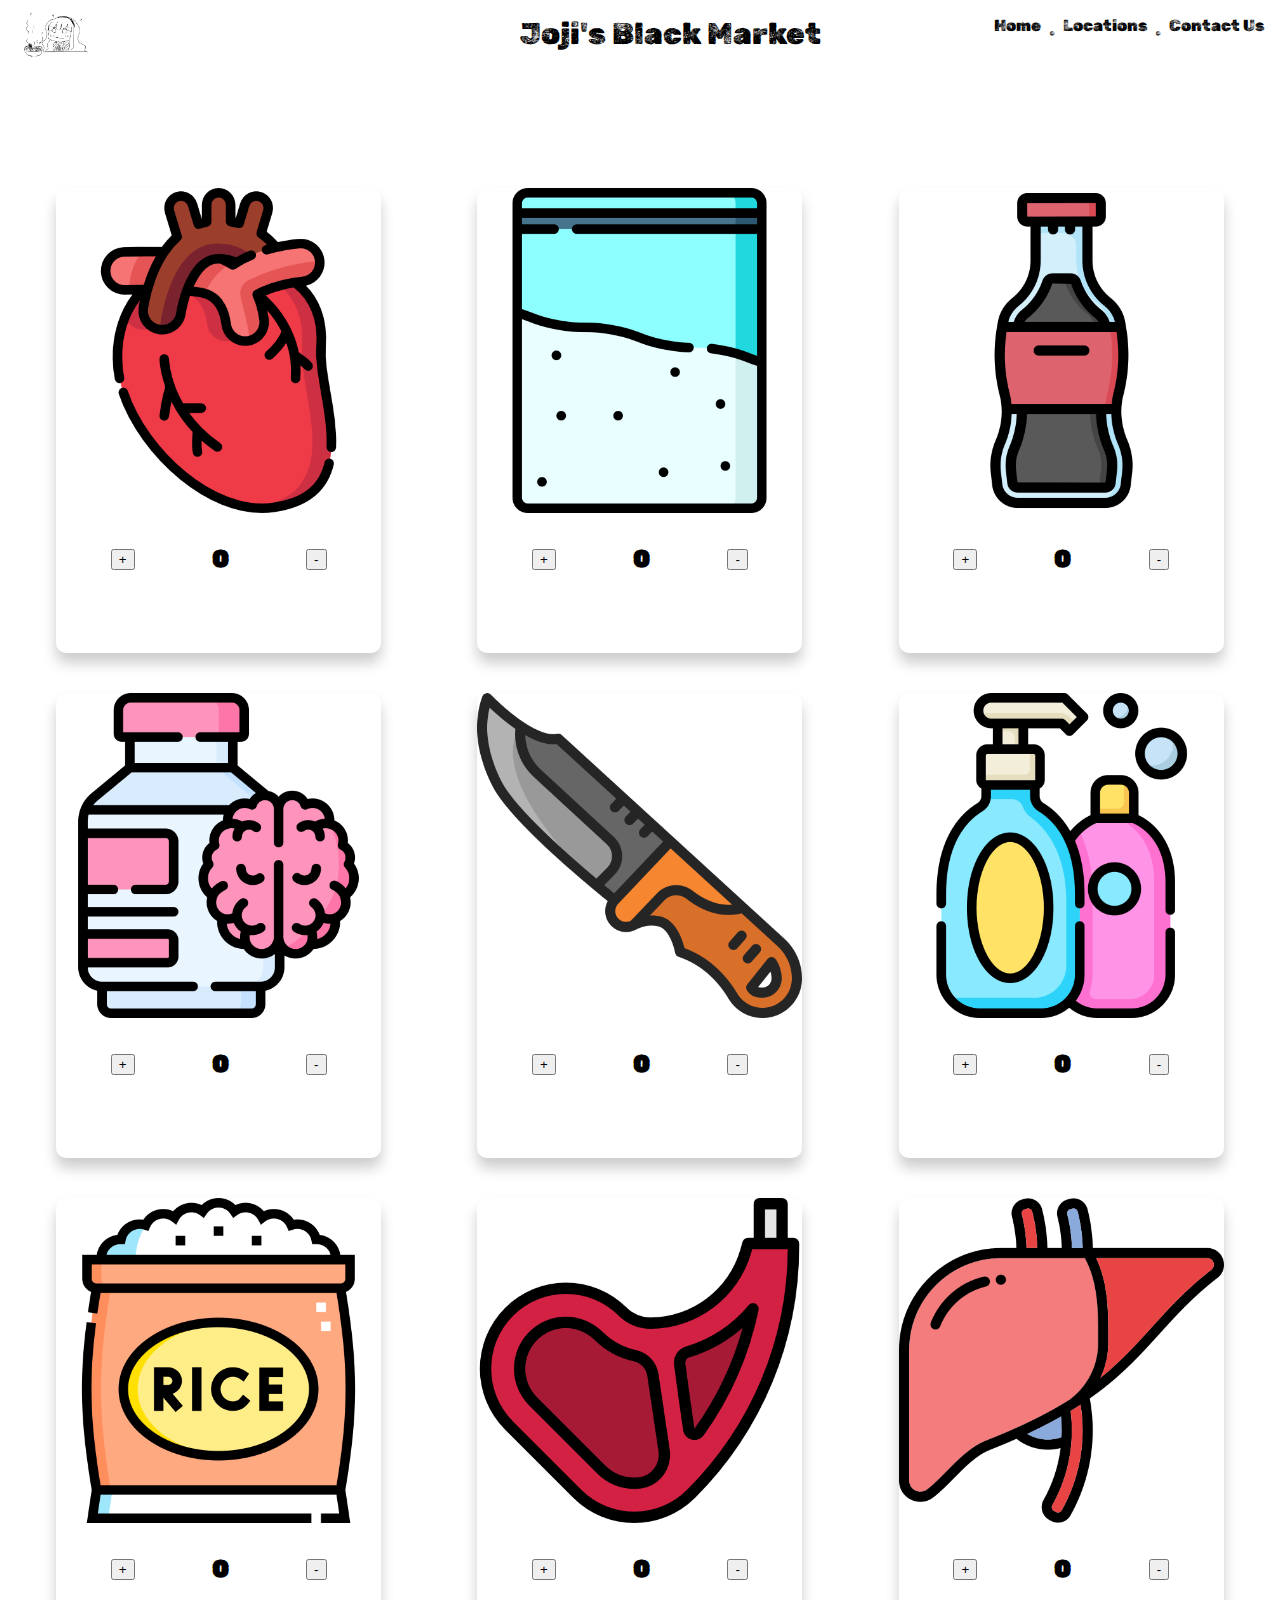
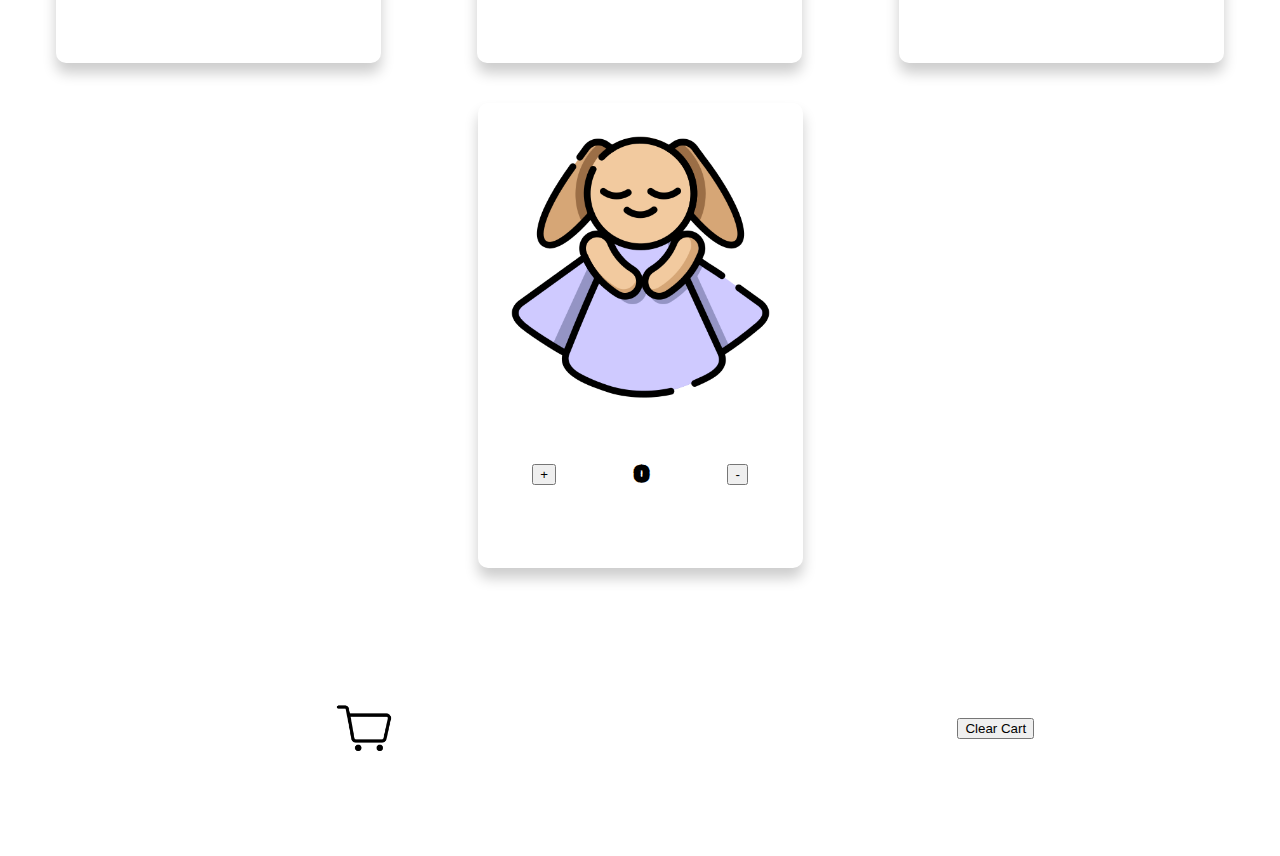
<file: index.html>
<!DOCTYPE html>
<html lang="en">
<head>
    <meta charset="UTF-8">
    <meta name="viewport" content="width=device-width, initial-scale=1.0">
    <link href="https://fonts.googleapis.com/css2?family=Rubik+Dirt&display=swap" rel="stylesheet">
    <link rel="stylesheet" href="style.css">
    <title>Document</title>
</head>
<body>
    <div id="data"></div>


    <div class ="navbar">
        <ul>
          <div class="navlinks">
            <li><a href="contactus.html">Contact Us</a></li>
            <li><p class="dot">•</p></li>
            <li><a href="comingsoon.html">Locations</a></li>
            <li><p class="dot">•</p></li>
            <li><a href="index.html">Home</a></li>
          </div>
            <li>
              <button id="button"><img class="hamburger" src="images/burger.png"/></button>
            </li>
            
            <li id ="name">Joji's Black Market</li>
            <li style="float:left">
                <img id="ramen" src="images/BSmH.gif"/>
            </li>
        </ul>
    </div>
        <div class="empty"></div>
    <div class="container"> 

    <div class="card1">
  <img src="images/heart.png" alt="Avatar" style="width:100%">
  <div class="container1">
    <h4 id="name1" class="product"><b></b></h4>
    <div class="container counter"><button onclick="increment1()">+</button>
        <h2 id="counting1" class="number"></h2>
        <button onclick="decrement1()">-</button> </div>
    <div><h4 id="price1"><b></b></h4></div>
  </div>
</div>

<div class="card1">
    <img src="images/drugs.png" alt="Avatar" style="width:100%">
    <div class="container1">
      <h4 id="name2" class="product"><b></b></h4>
      <div class="container counter" ><button onclick="increment2()">+</button>
        <h2 id="counting2" class="number"></h2>
        <button onclick="decrement2()">-</button> </div>
        <h4 id="price2"><b></b></h4>
    </div>
  </div>

<div class="card1">
    <img src="images/coke.png" alt="Avatar" style="width:100%">
    <div class="container1">
      <h4 id="name3" class="product"><b></b></h4>
      <div class="container counter" ><button onclick="increment3()">+</button>
        <h2 id="counting3" class="number"></h2>
        <button onclick="decrement3()">-</button> </div>   
        <h4 id="price3"><b></b></h4>
    </div>
  </div>

  <div class="card1">
    <img src="images/brain.png" alt="Avatar" style="width:100%">
    <div class="container1">
      <h4 id="name4" class="product"><b></b></h4>
      <div class="container counter"><button onclick="increment4()">+</button>
        <h2 id="counting4" class="number"></h2>
        <button onclick="decrement4()">-</button> </div>
        <h4 id="price4"><b></b></h4>
    </div>
  </div>

  <div class="card1">
    <img src="images/knife.png" alt="Avatar" style="width:100%">
    <div class="container1">
      <h4 id="name5" class="product"><b></b></h4>
      <div class="container counter"><button onclick="increment5()">+</button>
        <h2 id="counting5" class="number"></h2>
        <button onclick="decrement5()">-</button> </div>
        <h4 id="price5"><b></b></h4>
    </div>
  </div>

  <div class="card1">
    <img src="images/shampoo.png" alt="Avatar" style="width:100%">
    <div class="container1">
      <h4 id="name6" class="product"><b></b></h4>
      <div class="container counter"><button onclick="increment6()">+</button>
        <h2 id="counting6" class="number"></h2>
        <button onclick="decrement6()">-</button> </div>
        <h4 id="price6"><b></b></h4>
    </div>
  </div>

  <div class="card1">
    <img src="images/rice.png" alt="Avatar" style="width:100%">
    <div class="container1">
      <h4 id="name7" class="product"><b></b></h4>
      <div class="container counter"><button onclick="increment7()">+</button>
        <h2 id="counting7" class="number"></h2>
        <button onclick="decrement7()">-</button> </div>
        <h4 id="price7"><b></b></h4>
    </div>
  </div>

  <div class="card1">
    <img src="images/chop.png" alt="Avatar" style="width:100%">
    <div class="container1">
      <h4 id="name8" class="product"><b></b></h4>
      <div class="container counter"><button onclick="increment8()">+</button>
        <h2 id="counting8" class="number"></h2>
        <button onclick="decrement8()">-</button> </div>
        <h4 id="price8"><b></b></h4>
    </div>
  </div>

  <div class="card1">
    <img src="images/liver.png" alt="Avatar" style="width:100%">
    <div class="container1">
      <h4 id="name9" class="product"><b></b></h4>
      <div class="container counter"><button onclick="increment9()">+</button>
        <h2 id="counting9" class="number"></h2>
        <button onclick="decrement9()">-</button> </div>
        <h4 id="price9"><b></b></h4>
    </div>
  </div>

  <div class="card1">
    <img src="images/comforter.png" alt="Avatar" style="width:100%">
    <div class="container1">
      <h4 id="name10" class="product"><b></b></h4>
      <div class="container counter"><button onclick="increment10()">+</button>
        <h2 id="counting10" class="number"></h2>
        <button onclick="decrement10()">-</button> </div>
        <h4 id="price10"><b></b></h4>
    </div>
  </div>

</div>
    
    <div id="yoo"></div>


    <div class="container">
        <a href ="checkout.html"> <img id="checkout" src= "images/cart.png" margin-left="200"/> </a>  
        <button id="clearLocalStorageButton">Clear Cart</button>
    </div>



    <script src="script.js"></script>
</body>
</html>
</file>
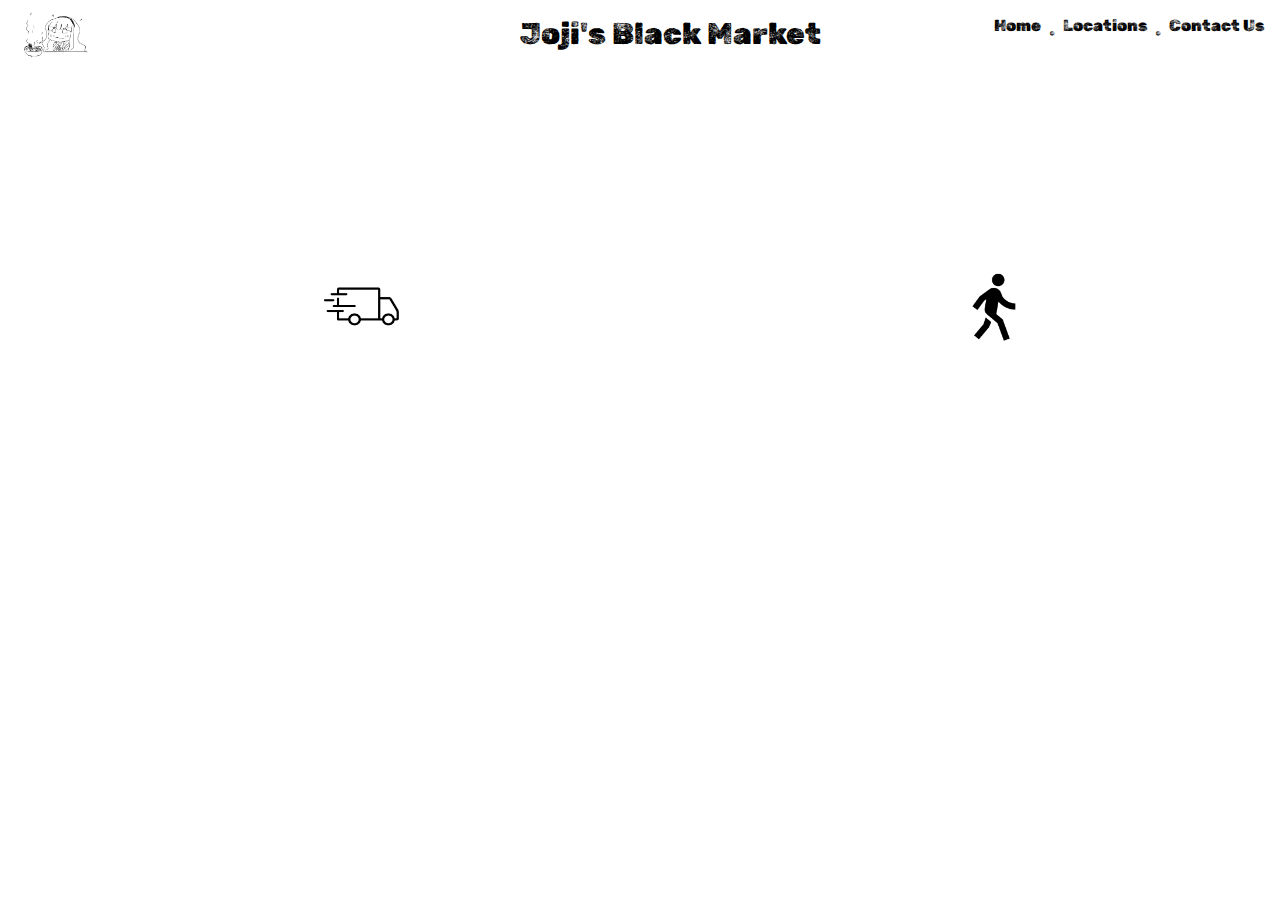
<file: checkout.html>
<!DOCTYPE html>
<html lang="en">
<head>
    <meta charset="UTF-8">
    <meta name="viewport" content="width=device-width, initial-scale=1.0">
    <link rel="stylesheet" href="style.css">
    <link href="https://fonts.googleapis.com/css2?family=Rubik+Dirt&display=swap" rel="stylesheet">
    <title>Document</title>
</head>
<body>
    

    <div class ="navbar">
        <ul>
          <div class="navlinks">
            <li><a href="contactus.html">Contact Us</a></li>
            <li><p class="dot">•</p></li>
            <li><a href="comingsoon.html">Locations</a></li>
            <li><p class="dot">•</p></li>
            <li><a href="index.html">Home</a></li>
          </div>
            <li>
              <button id="button"><img class="hamburger" src="images/burger.png"/></button>
            </li>
            
            <li id ="goofy">Joji's Black Market</li>
            <li style="float:left">
                <img id="ramen" src="images/BSmH.gif"/>
            </li>
        </ul>
    </div> 
    <div class="empty"></div>


    <div>
    <div id="output"></div>
    </div>


     <div class="container">
        <a href ="payment.html"> <img id="checkout" src= "images/delivery-truck.png" width="75" length="75"/> </a>     
        <a href ="pickup.html"> <img id="checkout2" src= "images/walking.png" width="75" length="75"/> </a>    
    </div>
 



    

    <script src="script2.js"></script>
</body>
</html>
</file>
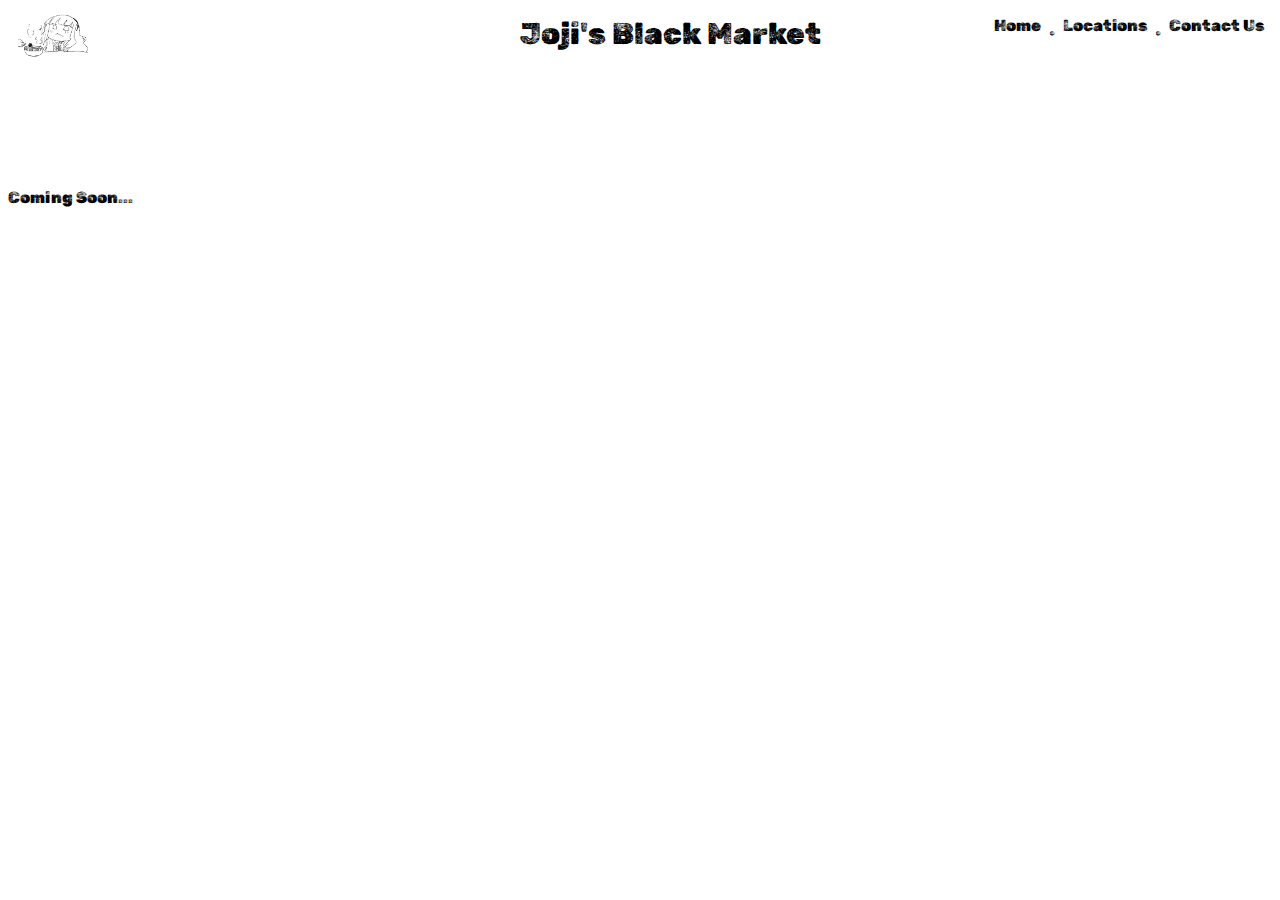
<file: comingsoon.html>
<!DOCTYPE html>
<html lang="en">
<head>
    <meta charset="UTF-8">
    <meta name="viewport" content="width=device-width, initial-scale=1.0">
    <link href="https://fonts.googleapis.com/css2?family=Rubik+Dirt&display=swap" rel="stylesheet">
    <link rel="stylesheet" href="style.css">
    <title>Document</title>
</head>
<body>
    <div id="data"></div>


    <div class ="navbar">
        <ul>
          <div class="navlinks">
            <li><a href="contactus.html">Contact Us</a></li>
            <li><p class="dot">•</p></li>
            <li><a href="comingsoon.html">Locations</a></li>
            <li><p class="dot">•</p></li>
            <li><a href="index.html">Home</a></li>
          </div>
            <li>
              <button id="button"><img class="hamburger" src="images/burger.png"/></button>
            </li>
            
            <li id ="name">Joji's Black Market</li>
            <li style="float:left">
                <img id="ramen" src="images/BSmH.gif"/>
            </li>
        </ul>
    </div>
        <div class="empty"></div>
        <div>Coming Soon...</div>
</file>
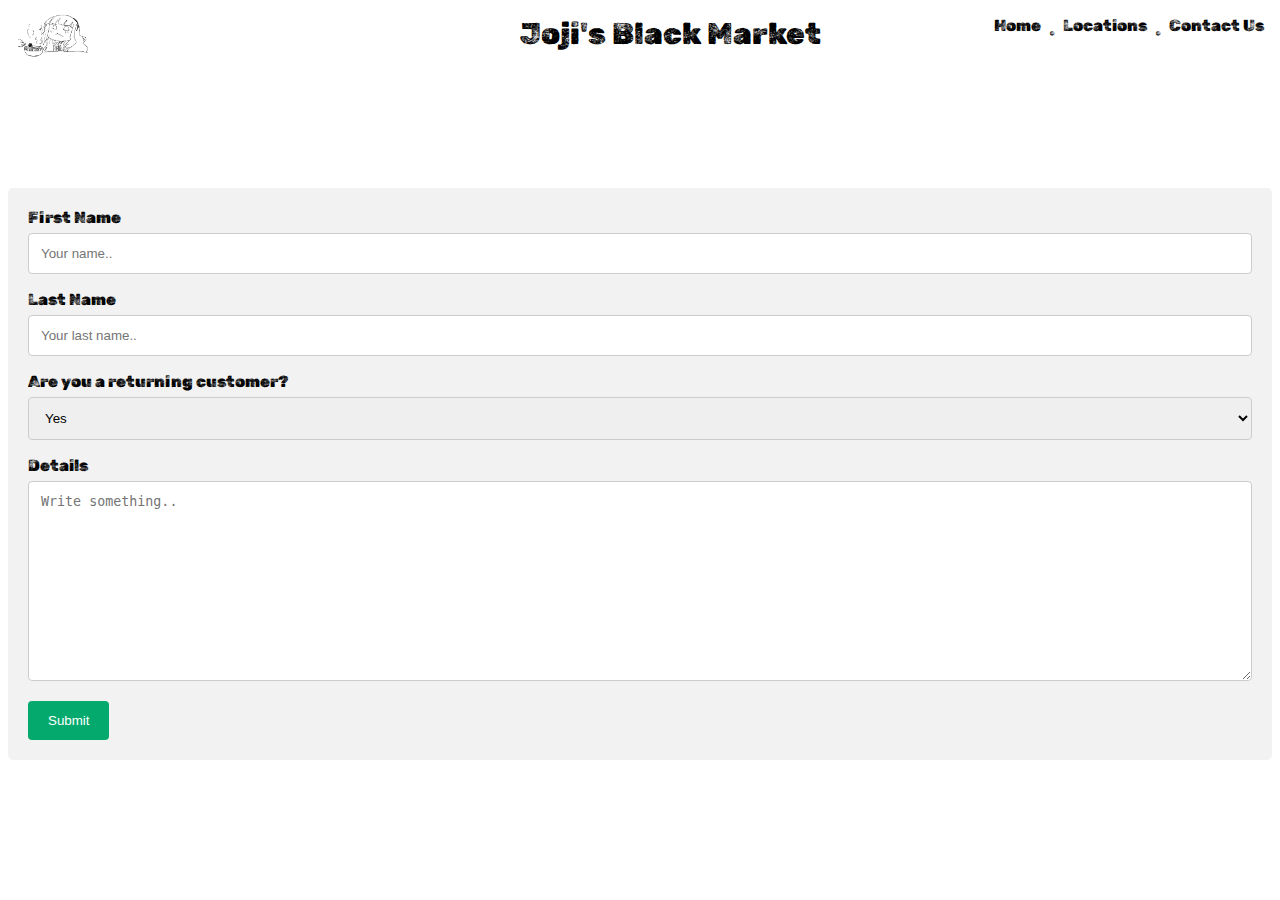
<file: contactus.html>
<!DOCTYPE html>
<html lang="en">
<head>
    <meta charset="UTF-8">
    <meta name="viewport" content="width=device-width, initial-scale=1.0">
    <link href="https://fonts.googleapis.com/css2?family=Rubik+Dirt&display=swap" rel="stylesheet">
    <link rel="stylesheet" href="style.css">
    <title>Document</title>
</head>
<body>
    <div class ="navbar">
        <ul>
          <div class="navlinks">
            <li><a href="contactus.html">Contact Us</a></li>
            <li><p class="dot">•</p></li>
            <li><a href="comingsoon.html">Locations</a></li>
            <li><p class="dot">•</p></li>
            <li><a href="index.html">Home</a></li>
          </div>
            <li>
              <button id="button"><img class="hamburger" src="images/burger.png"/></button>
            </li>
            
            <li id ="name">Joji's Black Market</li>
            <li style="float:left">
                <img id="ramen" src="images/BSmH.gif"/>
            </li>
        </ul>
    </div>
    <div class="empty"> </div> 
    <script src="script.js"></script>
    <div id="bigbox2">
    <div class="form">
        <form action="https://usebasin.com/f/b72d9223af5a" method="POST">
      
          <label for="fname">First Name</label>
          <input type="text" id="fname" name="firstname" placeholder="Your name..">
      
          <label for="lname">Last Name</label>
          <input type="text" id="lname" name="lastname" placeholder="Your last name..">
      
          <label for="student">Are you a returning customer?</label>
          <select id="student" name="student">
            <option value="Yes">Yes</option>
            <option value="no">No</option>
          </select>
      
          <label for="subject">Details</label>
          <textarea id="subject" name="subject" placeholder="Write something.." style="height:200px"></textarea>
      
          <input type="submit" value="Submit">
      
        </form>
    </div>
    </div>
</file>
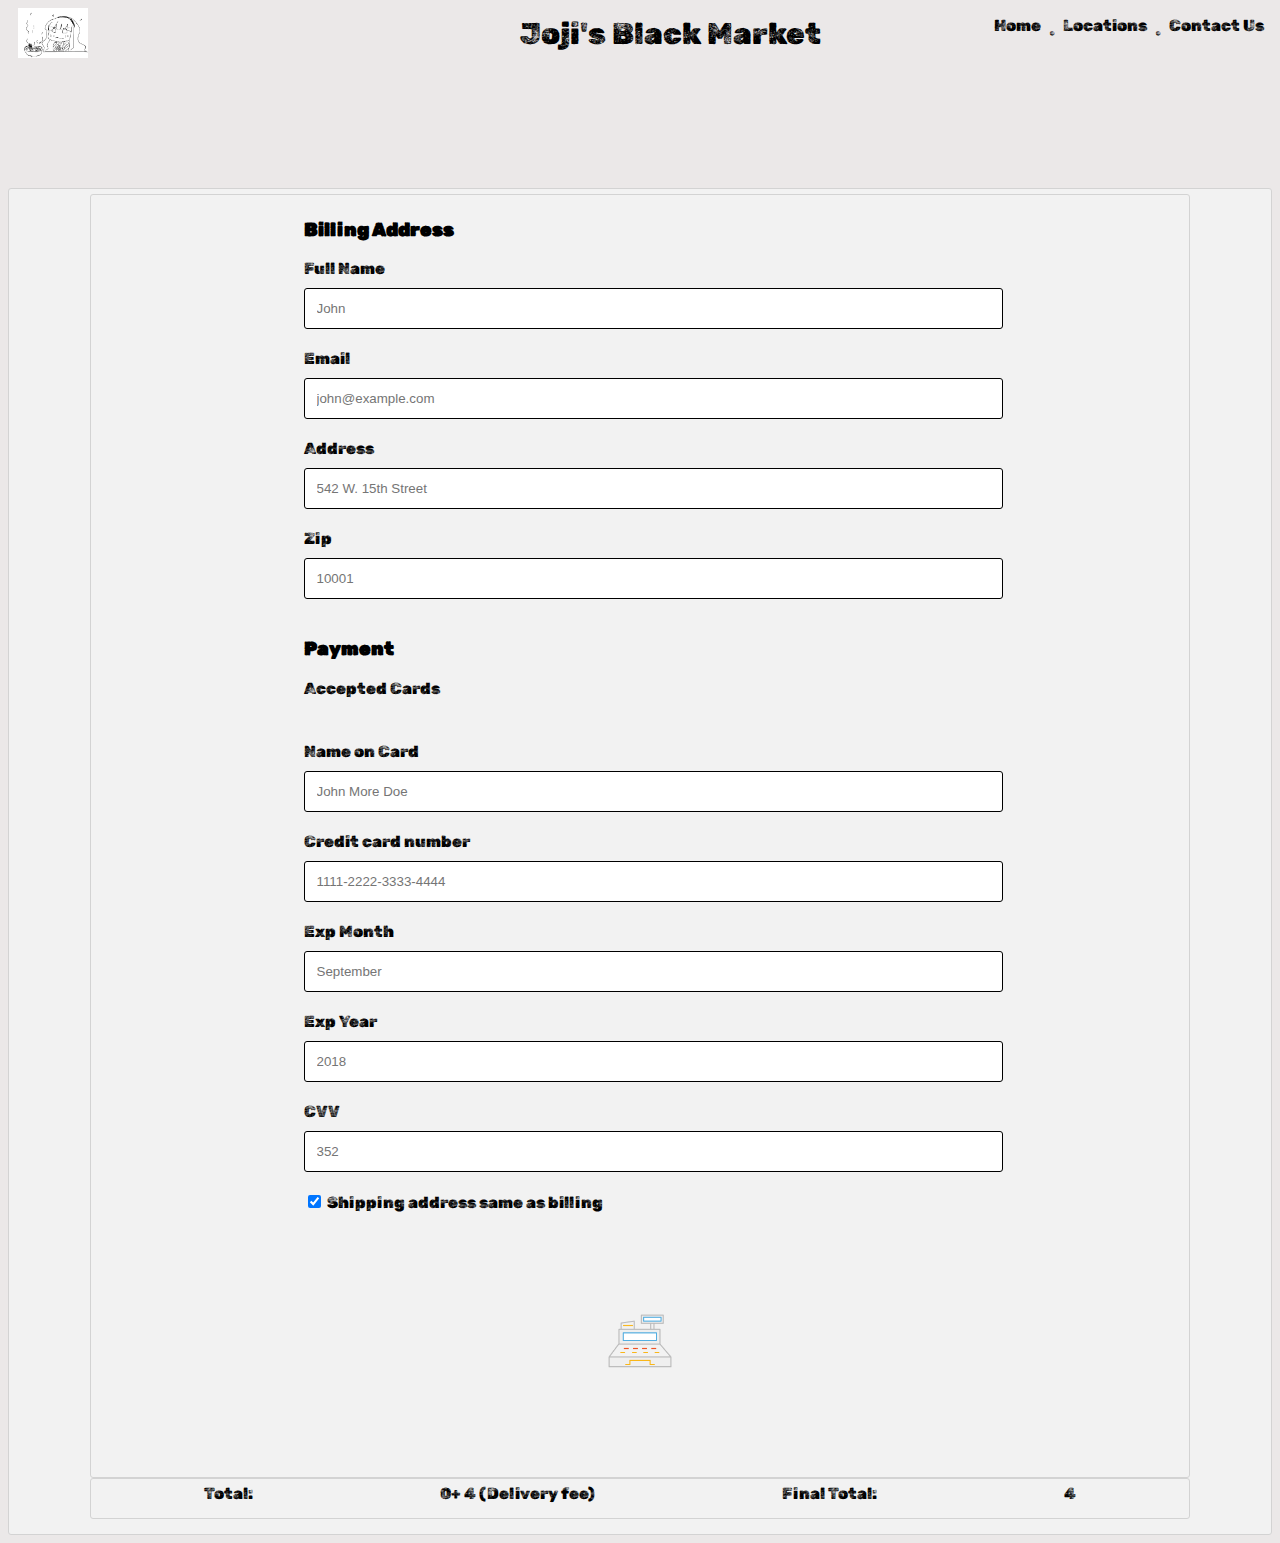
<file: payment.html>
<!DOCTYPE html>
<html lang="en">
<head>
    <meta charset="UTF-8">
    <meta name="viewport" content="width=device-width, initial-scale=1.0">
    <link href="https://fonts.googleapis.com/css2?family=Rubik+Dirt&display=swap" rel="stylesheet">
    <link rel="stylesheet" href="pay.css">
    <title>Document</title>
</head>
<body>
  <div class ="navbar">
    <ul>
      <div class="navlinks">
        <li><a href="contactus.html">Contact Us</a></li>
        <li><p class="dot">•</p></li>
        <li><a href="comingsoon.html">Locations</a></li>
        <li><p class="dot">•</p></li>
        <li><a href="index.html">Home</a></li>
      </div>
        <li>
          <button id="button"><img class="hamburger" src="images/burger.png"/></button>
        </li>
        
        <li id ="name">Joji's Black Market</li>
        <li style="float:left">
            <img id="ramen" src="images/BSmH.gif"/>
        </li>
    </ul>
</div>
  </div>
    <div class="empty"></div>
  <div class="container"> 
    
    <div class="row">
        <div class="col-75">
          <div class="container">
            <form action="/action_page.php">
      
              <div class="row">
                <div class="col-50">
                  <h3>Billing Address</h3>
                  <label for="fname"><i class="fa fa-user"></i> Full Name</label>
                  <input type="text" id="fname" name="firstname" placeholder="John">
                  <label for="email"><i class="fa fa-envelope"></i> Email</label>
                  <input type="text" id="email" name="email" placeholder="john@example.com">
                  <label for="adr"><i class="fa fa-address-card-o"></i> Address</label>
                  <input type="text" id="adr" name="address" placeholder="542 W. 15th Street">
                  
                  <div class="row">
                    <div class="col-50">
                      <label for="zip">Zip</label>
                      <input type="text" id="zip" name="zip" placeholder="10001">
                    </div>
                  </div>
                </div>
      
                <div class="col-50">
                  <h3>Payment</h3>
                  <label for="fname">Accepted Cards</label>
                  <div class="icon-container">
                    <i class="fa fa-cc-visa" style="color:navy;"></i>
                    <i class="fa fa-cc-amex" style="color:blue;"></i>
                    <i class="fa fa-cc-mastercard" style="color:red;"></i>
                    <i class="fa fa-cc-discover" style="color:orange;"></i>
                  </div>
                  <label for="cname">Name on Card</label>
                  <input type="text" id="cname" name="cardname" placeholder="John More Doe">
                  <label for="ccnum">Credit card number</label>
                  <input type="text" id="ccnum" name="cardnumber" placeholder="1111-2222-3333-4444">
                  <label for="expmonth">Exp Month</label>
                  <input type="text" id="expmonth" name="expmonth" placeholder="September">
      
                  <div class="row">
                    <div class="col-50">
                      <label for="expyear">Exp Year</label>
                      <input type="text" id="expyear" name="expyear" placeholder="2018">
                    </div>
                    <div class="col-50">
                      <label for="cvv">CVV</label>
                      <input type="text" id="cvv" name="cvv" placeholder="352">
                    </div>
                  </div>
                </div>
      
              </div>
              <label>
                <input type="checkbox" checked="checked" name="sameadr"> Shipping address same as billing
              </label>
              <div class="container69">
                <a href ="thankyou.html"> <img id="checkout"  src= "images/line.png"/> </a>     
            </div>
            </form>
          </div>
        </div>
      
        <div class="col-25">
          <div class="container">
              <div>Total:</div><div id="Total"></div>
              <div>Final Total:</div><div id="Total2"></div>
          </div>
        </div>
        <script src="script3.js"></script>
    </div> 
</body>
</html>
</file>
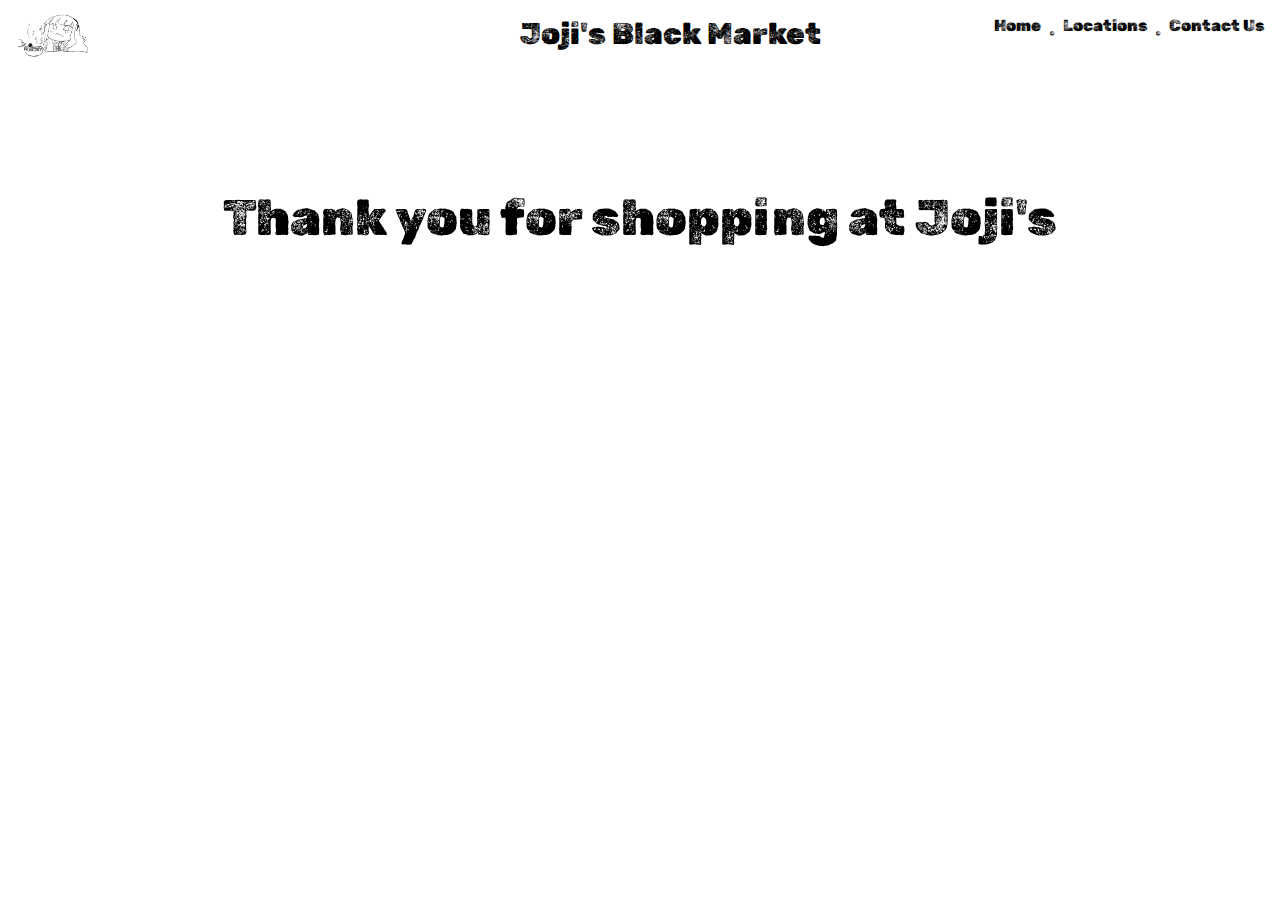
<file: thankyou.html>
<!DOCTYPE html>
<html lang="en">
<head>
    <meta charset="UTF-8">
    <meta name="viewport" content="width=device-width, initial-scale=1.0">
    <link href="https://fonts.googleapis.com/css2?family=Rubik+Dirt&display=swap" rel="stylesheet">
    <link rel="stylesheet" href="style.css">
    <title>Document</title>
</head>
<body>
    <div id="data"></div>


    <div class ="navbar">
        <ul>
          <div class="navlinks">
            <li><a href="contactus.html">Contact Us</a></li>
            <li><p class="dot">•</p></li>
            <li><a href="comingsoon.html">Locations</a></li>
            <li><p class="dot">•</p></li>
            <li><a href="index.html">Home</a></li>
          </div>
            <li>
              <button id="button"><img class="hamburger" src="images/burger.png"/></button>
            </li>
            
            <li id ="name">Joji's Black Market</li>
            <li style="float:left">
                <img id="ramen" src="images/BSmH.gif"/>
            </li>
        </ul>
    </div>
    <div class="empty"></div>
    <div class="container">
        <div class="yeehaw">Thank you for shopping at Joji's</div>
    </div>
</file>
<file: style.css>
body {
    font-family:"Rubik Dirt"; 
    background-color:rgb(255, 255, 255);
    color:black;



  }
  
  
  
  ul {
    list-style-type: none;
    margin:0;
    padding: 0;
    background-color:black;
  }
  
  li {
  float:right;
    
  }
  
  a {
    display:block;
    padding: 8px;
    
  }
  
  a:hover {
    color:lightgray !important; 
  }
  
  a:link {
    color:black;
    text-decoration: none;
  }
  
  a:visited {
    color:black;
    text-decoration: none;
  }
  
  #name {
    display:block;
    margin-top:0;
    color:black !important;
    position:absolute;
    left:40%;
    font-size:30px;
    display:block;
    padding: 8px;
  }

  #goofy {
    display:block;
    margin-top:0;
    color:black !important;
    position:absolute;
    left:40%;
    font-size:30px;
    display:block;
    padding: 8px;
  }
  
  #ramen {
   display:block;
   width:70px;
   margin-top:0;
   margin-left:10px;
   
  
  }
  
  #button {
    display:none;
  }
  
  .hamburger {
    width:40px;
    margin-top:5px;
    margin-right:5px;
    display:none
   }
  
  @media screen and (max-width: 1000px) {
    .navlinks {
      display: none;
    }
  
    .hamburger {
      display:inline;
    }
  
    #button {
      display:inline;
      background-color: black;
      border: none;
    }
  }
  
 .frame {
 width:120px;
}

.container {
    display:flex;
    flex-wrap:wrap;
    justify-content: space-around;
    align-items:center;
}

.empty {
    height:180px;
    width: 100px
}

.counter{
    
}

#checkout {
    margin:75px;
    height:70px
}

.qrcode {
    display:flex;
    justify-content: space-around;
}

#bigbox{
  
  height: 500px;
  width:100%;
  position: relative;
  top:180px;
}

.form {
  border-radius: 5px;
  background-color: #f2f2f2;
  padding: 20px;
  display:flex;
  }

  

  input[type=text], select, textarea {
    width: 100%; /* Full width */
    padding: 12px; /* Some padding */ 
    border: 1px solid #ccc; /* Gray border */
    border-radius: 4px; /* Rounded borders */
    box-sizing: border-box; /* Make sure that padding and width stays in place */
    margin-top: 6px; /* Add a top margin */
    margin-bottom: 16px; /* Bottom margin */
    resize: vertical /* Allow the user to vertically resize the textarea (not horizontally) */
    }
    
    /* Style the submit button with a specific background color etc */
    input[type=submit] {
    background-color: #04AA6D;
    color: white;
    padding: 12px 20px;
    border: none;
    border-radius: 4px;
    cursor: pointer;
    }
    
    /* When moving the mouse over the submit button, add a darker green color */
    input[type=submit]:hover {
    background-color: #45a049;
    }
    



    .card1 {
      /* Add shadows to create the "card" effect */
      box-shadow: 0 10px 14px 0 rgba(0,0,0,0.2);
      transition: 0.3s;
      width:325px;
      height:465px;
      position:relative;
      border-radius: 10px;
      background-color: white;
      margin-bottom: 40px; 
    }
    
    /* On mouse-over, add a deeper shadow */
    .card1:hover {
      box-shadow: 0 16px 26px 0 rgba(0,0,0,0.2);
    }
    
    /* Add some padding inside the card container */
    .container1 {
      display:flex;
      padding: 2px 16px;
      flex-direction:column
    }

    img {
      border-radius: 10px 10px 0 0;
    }

    
    .product {
      margin-top:5px;
    }

    .number {
      margin:0
    }
  

    #output {
      display:flex;
      justify-content: center;
    }


    .flex-container {
      display: flex;
      flex-direction: column;
      align-items: center; /* Horizontal centering */
      justify-content: center; /* Vertical centering */
  }


  .yeehaw {
    margin-bottom:50px;
    justify-content: center;
    font-size: 50px;
  }
</file>
<file: pay.css>
body {
  font-family:"Rubik Dirt"; 
  background-color:rgb(235, 232, 232);
  color:rgb(0, 0, 0);
}



ul {
  list-style-type: none;
  margin:0;
  padding: 0;
  background-color:rgb(255, 249, 249);
}

li {
float:right;
color:rgb(5, 5, 5);
  
}

a {
  display:block;
  padding: 8px;
  
}

a:hover {
  color:rgb(222, 68, 68) !important; 
}

a:link {
  color:rgb(0, 0, 0);
  text-decoration: none;
}

a:visited {
  color:rgb(0, 0, 0);
  text-decoration: none;
}

#name {
  display:block;
  margin-top:0;
  color:rgb(0, 0, 0) !important;
  position:absolute;
  left:40%;
  font-size:30px;
  display:block;
  padding: 8px;

}



#ramen {
 display:block;
 width:70px;
 margin-top:0;
 margin-left:10px;
 

}

#button {
  display:none;
}

.hamburger {
  width:40px;
  margin-top:5px;
  margin-right:5px;
  display:none
 }

@media screen and (max-width: 1000px) {
  .navlinks {
    display: none;
  }

  .hamburger {
    display:inline;
  }

  #button {
    display:inline;
    background-color: rgb(255, 255, 255);
    border: none;
  }
}

.frame {
width:120px;
}

.container {
  display:flex;
  justify-content: space-around;
  align-items:center;
}

.empty {
  height:180px;
  width: 100px
}

.counter{
  margin-bottom: 100px;
}

#checkout {
  margin:75px;
  height:70px
}

.qrcode {
  display:flex;
  justify-content: space-around;
  display:none;
}



.row {
    display: -ms-flexbox; /* IE10 */
    display: flex;
    -ms-flex-wrap: wrap; /* IE10 */
    flex-wrap: wrap;
    margin: 0 -16px;
  }
  
  .col-25 {
    -ms-flex: 25%; /* IE10 */
    flex: 25%;
  }
  
  .col-50 {
    -ms-flex: 50%; /* IE10 */
    flex: 50%;
  }
  
  .col-75 {
    -ms-flex: 75%; /* IE10 */
    flex: 75%;
  }
  
  .col-25,
  .col-50,
  .col-75 {
    padding: 0 16px;
  }
  
  .container {
    background-color: #f2f2f2;
    padding: 5px 20px 15px 20px;
    border: 1px solid lightgrey;
    border-radius: 3px;
  }
  
  input[type=text] {
    width: 100%;
    margin-bottom: 20px;
    padding: 12px;
    border: 1px solid #000000;
    border-radius: 3px;
  }
  
  label {
    margin-bottom: 10px;
    display: block;
  }
  
  .icon-container {
    margin-bottom: 20px;
    padding: 7px 0;
    font-size: 24px;
  }
  
  .btn {
    background-color: #0a0a0a;
    color: white;
    padding: 12px;
    margin: 10px 0;
    border: none;
    width: 100%;
    border-radius: 3px;
    cursor: pointer;
    font-size: 17px;
  }
  
  .btn:hover {
    background-color: #45a049;
  }

  span.price {
    float: right;
    color: grey;
  }
  
  /* Responsive layout - when the screen is less than 800px wide, make the two columns stack on top of each other instead of next to each other (and change the direction - make the "cart" column go on top) */
  @media (max-width: 800px) {
    .row {
      flex-direction: column-reverse;
    }
    .col-25 {
      margin-bottom: 20px;
    }
  }


  #checkout {
    margin:75px;
    height:70px
}

.container69 {
  display:flex;
  flex-wrap:wrap;
  justify-content: space-around;
  align-items:center;
}
</file>
